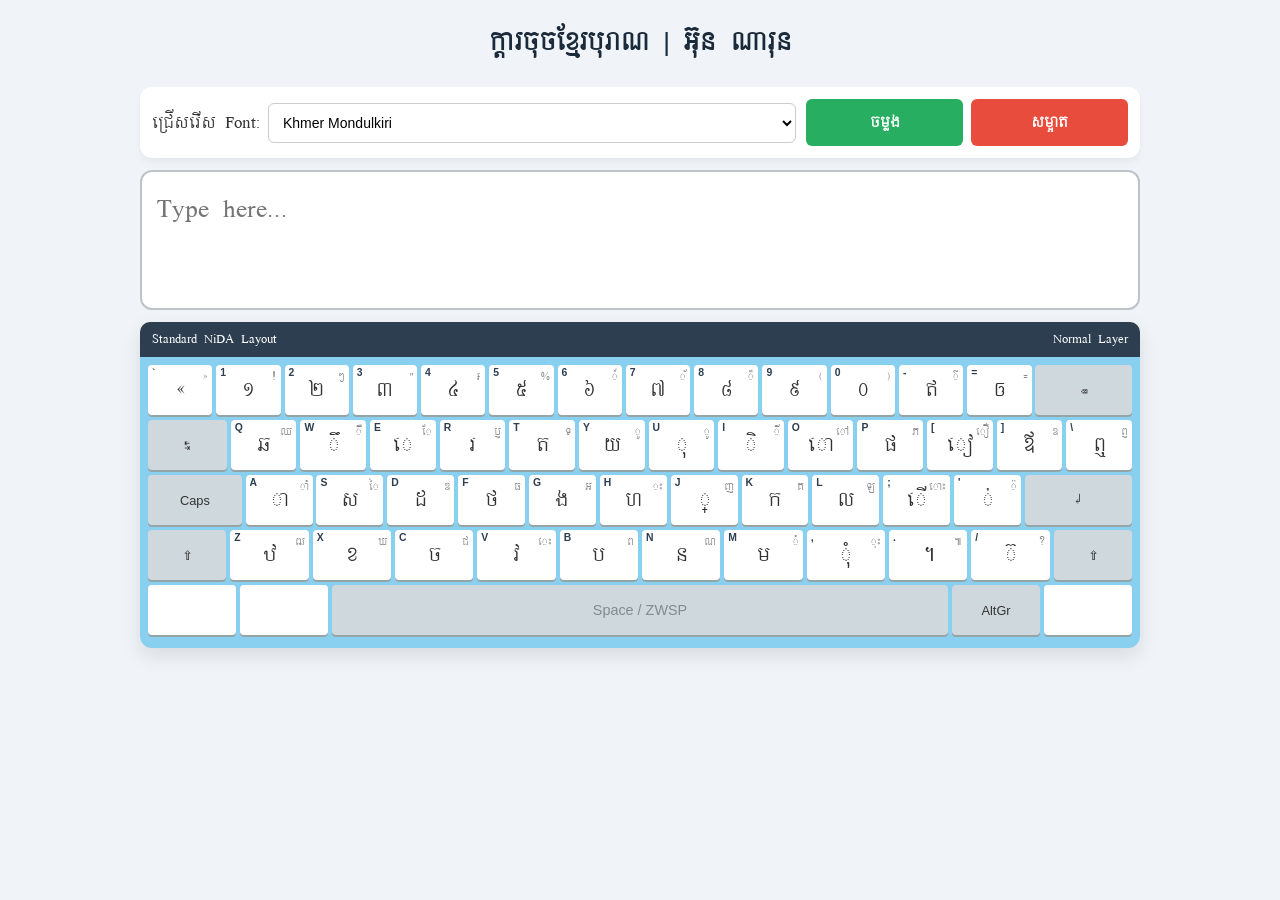
<file: keyboard.html>
<!DOCTYPE html>
<html lang="km">
<head>
    <meta charset="UTF-8">
    <meta name="viewport" content="width=device-width, initial-scale=1.0">
    <title>Khmer Angkor Responsive Keyboard Pro</title>

    <style>
        /* =========================================================
           ១. ទាញយក Font ពី Local Folder "fonts/" ដោយប្រើ @font-face
           ========================================================= */
		@font-face {
            font-family: 'Khmer Mondulkiri';
            src: url('./fonts/Mondulkiri-R.ttf') format('truetype');
        }	

        @font-face {
            font-family: '!Narun-Pre Angkor';
            src: url('./fonts/!Narun-Pre Angkor.ttf') format('truetype');
        }

        @font-face {
            font-family: '!Narun-Angkor 1';
            src: url('./fonts/!Narun-Angkor 1.ttf') format('truetype');
        }

        @font-face {
            font-family: '!Narun-Angkor 3';
            src: url('./fonts/!Narun-Angkor 3.ttf') format('truetype');
        }

        @font-face {
            font-family: '!Narun-Angkor 5';
            src: url('./fonts/!Narun-Angkor 5.ttf') format('truetype');
        }

        /* Variables */
        :root {
            --primary-bg: #f0f4f8;
            --kb-container: #2c3e50;
            --kb-accent: #89cff0;
            --key-white: #ffffff;
            --key-special: #cfd8dc;
            --key-active: #3498db;
            --text-dark: #333;
            /* Font ដើម */
            --khmer-font: 'Khmer Mondulkiri', 'Kantumruy Pro', sans-serif;
        }

        * { box-sizing: border-box; margin: 0; padding: 0; }

        body {
            font-family: 'Khmer Mondulkiri', sans-serif;
            background-color: var(--primary-bg);
            color: var(--text-dark);
            display: flex;
            flex-direction: column;
            align-items: center;
            padding: 10px;
            min-height: 100vh;
        }

        .app-container {
            width: 100%;
            max-width: 1000px;
            display: flex;
            flex-direction: column;
            gap: 12px;
        }

        header { text-align: center; margin: 10px 0; }
        header h2 { font-size: 1.5rem; color: #1a2a3a; }

        /* Toolbar Section */
        .toolbar {
            display: flex;
            flex-wrap: wrap;
            gap: 10px;
            background: white;
            padding: 12px;
            border-radius: 12px;
            box-shadow: 0 4px 6px rgba(0,0,0,0.05);
            align-items: center;
        }

        .font-box {
            flex: 2;
            min-width: 250px;
            display: flex;
            align-items: center;
            gap: 8px;
        }

        .font-box select {
            flex: 1;
            padding: 10px;
            border: 1px solid #ccc;
            border-radius: 6px;
            outline: none;
            font-size: 14px;
            background-color: #fff;
            cursor: pointer;
        }

        .btn-group {
            flex: 1;
            display: flex;
            gap: 8px;
            min-width: 180px;
        }

        .btn {
            flex: 1;
            padding: 10px;
            border: none;
            border-radius: 6px;
            color: white;
            font-weight: bold;
            cursor: pointer;
            font-size: 14px;
            transition: opacity 0.2s;
			font-family: 'Khmer Mondulkiri', sans-serif;
			
        }

        .btn-copy { background-color: #27ae60; }
        .btn-clear { background-color: #e74c3c; }
        .btn:hover { opacity: 0.9; }

        /* Textarea Output */
        #output {
            width: 100%;
            height: 140px;
            font-size: 24px;
            padding: 15px;
            border: 2px solid #bdc3c7;
            border-radius: 12px;
            outline: none;
            resize: none;
            font-family: var(--khmer-font);
            background: white;
        }

        /* Keyboard Layout */
        .keyboard-area {
            background-color: var(--kb-accent);
            padding: 8px;
            border-radius: 12px;
            box-shadow: 0 8px 20px rgba(0,0,0,0.1);
            user-select: none;
            width: 100%;
        }

        .kb-info {
            display: flex;
            justify-content: space-between;
            background: var(--kb-container);
            color: white;
            padding: 6px 12px;
            margin: -8px -8px 8px -8px;
            border-radius: 10px 10px 0 0;
            font-size: 12px;
        }

        .row {
            display: flex;
            width: 100%;
            gap: 0.4%;
            margin-bottom: 5px;
        }

        .key {
            background: var(--key-white);
            flex: 1;
            height: 50px;
            display: flex;
            align-items: center;
            justify-content: center;
            border-radius: 4px;
            cursor: pointer;
            box-shadow: 0 2px 0 #95a5a6;
            font-size: 1.2rem;
            font-family: var(--khmer-font);
            position: relative;
            transition: all 0.05s;
        }

        .key.special { background: var(--key-special); font-size: 0.8rem; font-family: sans-serif; }
        .key.backspace { flex: 1.5; }
        .key.tab { flex: 1.2; }
        .key.caps { flex: 1.4; }
        .key.enter { flex: 1.6; }
        .key.shift { flex: 2.1; }
        .key.space { flex: 7; font-size: 0.9rem; font-family: sans-serif; color: #7f8c8d; }
        
        .key.active-mod { background: var(--key-active) !important; color: white; }

        .key.pressing {
            transform: translateY(2px);
            box-shadow: 0 0 0 transparent;
            background-color: #dff9fb;
            animation: shake 0.1s linear;
        }

        @keyframes shake {
            0% { transform: translate(1px, 1px) rotate(0deg); }
            50% { transform: translate(-1px, -1px) rotate(1deg); }
            100% { transform: translate(0, 0) rotate(0deg); }
        }

        /* Label សម្រាប់បង្ហាញអក្សរ Latin នៅជ្រុងខាងឆ្វេងលើ */
        .latin-char {
            position: absolute;
            top: 2px;
            left: 4px;
            font-size: 0.65rem;
            font-weight: bold;
            color: #2c3e50;
            font-family: sans-serif;
        }

        /* Hint Char (Shift) នៅជ្រុងខាងស្តាំលើ */
        .hint-char {
            position: absolute;
            top: 2px;
            right: 4px;
            font-size: 0.6rem;
            color: #888;
        }

        @media (max-width: 600px) {
            .key { height: 42px; font-size: 1rem; }
            .hint-char, .latin-char { font-size: 0.5rem; }
            .kb-info span:first-child { display: none; }
            #output { font-size: 20px; height: 100px; }
        }
    </style>
</head>
<body>

    <div class="app-container">
        <header>
            <h2>ក្ដារចុចខ្មែរ​បុរាណ​ | អ៊ុន ណារុន</h2>
        </header>

        <div class="toolbar">
            <div class="font-box">
                <label for="fontSelector">ជ្រើសរើស Font:</label>
                <select id="fontSelector">
                    <option value="Khmer Mondulkiri">Khmer Mondulkiri</option>
                    <option value="!Narun-Pre Angkor">!Narun-Pre Angkor</option>
                    <option value="!Narun-Angkor 1">!Narun-Angkor 1</option>
                    <option value="!Narun-Angkor 3">!Narun-Angkor 3</option>
                    <option value="!Narun-Angkor 5">!Narun-Angkor 5</option>
                </select>
            </div>
            <div class="btn-group">
                <button class="btn btn-copy" onclick="copyResult()">ចម្លង</button>
                <button class="btn btn-clear" onclick="clearResult()">សម្អាត</button>
            </div>
        </div>

        <textarea id="output" placeholder="Type here..."></textarea>

        <div class="keyboard-area">
            <div class="kb-info">
                <span>Standard NiDA Layout</span>
                <span id="layer-text">Normal Layer</span>
            </div>
            <div id="kb-grid"></div>
        </div>
    </div>

<script>
    const output = document.getElementById('output');
    const fontSelector = document.getElementById('fontSelector');
    const layerText = document.getElementById('layer-text');
    let isShift = false;
    let isAlt = false;

    // ការដូរ Font តាមការជ្រើសរើសចេញពី Dropdown
    fontSelector.addEventListener('change', () => {
        const fontName = fontSelector.value;
        document.documentElement.style.setProperty('--khmer-font', `'${fontName}', sans-serif`);
    });

    function copyResult() {
        output.select();
        document.execCommand('copy');
        alert("បានចម្លងអត្ថបទរួចរាល់!");
    }

    function clearResult() {
        if(confirm("តើអ្នកចង់សម្អាតអត្ថបទមែនទេ?")) output.value = "";
    }

    /* =========================================================
       ២. អនុគមន៍ស្វ័យកែតម្រូវតាមក្បួន Khmer Angkor / Unicode Rules
       ========================================================= */
    function autoCorrectKhmerText(text) {
        let res = text;

        // ១. ស្វ័យកែតម្រូវតួអក្សរវាយច្រឡំ
        res = res.replace(/\u179A\u179B/g, '\u17AB'); // រ + ញ -> ឫ
        res = res.replace(/\u17AB\u17BB/g, '\u17AC'); // ឫ + ុ -> ឬ
        res = res.replace(/\u17A7\u17B7/g, '\u17B1'); // ឧ + ិ -> ឱ
        res = res.replace(/\u17A7\u17CC/g, '\u17B1'); // ឧ + ៌ -> ឱ
        res = res.replace(/\u17A7\u17CD/g, '\u17B1'); // ឧ + ៍ -> ឱ
        res = res.replace(/\u17AA\u1799/g, '\u17B2'); // ឪ + យ -> ឱ្យ
        res = res.replace(/\u17B3\u1799/g, '\u17B2'); // ឳ + យ -> ឱ្យ
        res = res.replace(/\u17A5\u17B6/g, '\u1789'); // ឥ + ា -> ញ
        res = res.replace(/\u17AD\u17B6/g, '\u1789'); // ឭ + ា -> ញ
        res = res.replace(/\u17AE\u17B6/g, '\u1789'); // ឮ + ា -> ញ

        // ២. ស្រៈ ោ [U+17C4] និង ស្រៈ ើ [U+17BE]
        res = res.replace(/\u17B6\u17C1/g, '\u17C4'); // ា + េ -> ោ
        res = res.replace(/\u17C1\u17B6/g, '\u17C4'); // េ + ា -> ោ
        res = res.replace(/\u17C1\u17B8/g, '\u17BE'); // េ + ី -> ើ

        // ៣. ស្រៈមាននិគ្គហិត [U+17C6]
        res = res.replace(/\u17C6\u17BB/g, '\u17BB\u17C6'); // ំ + ុ -> ុ + ំ
        res = res.replace(/\u17C6\u17B6/g, '\u17B6\u17C6'); // ំ + ា -> ា + ំ

        // ៤. ជើង + ស្រៈ (រុញស្រៈទៅក្រោយជើងព្យញ្ជនៈ)
        res = res.replace(/([\u17B6-\u17C5])(\u17D2[\u1780-\u17A2])/g, '$2$1');

        // ៥. ជើង + ត្រ [U+17D2][U+179A] (រុញជើង ្រ ទៅក្រោយជើងព្យញ្ជនៈមួយទៀត)
        res = res.replace(/(\u17D2\u179A)(\u17D2[\u1780-\u1799\u179B-\u17A2])/g, '$2$1');

        // ៦. ជើង + វណ្ណយុត្តិប្តូរមូលលេខ (រុញវណ្ណយុត្តិប្តូរមូលលេខទៅក្រោយជើង)
        res = res.replace(/([\u17C9\u17CA])(\u17D2[\u1780-\u17A2])/g, '$2$1');

        // ៧. វណ្ណយុត្តិប្តូរមូលលេខ + ស្រៈ (រុញវណ្ណយុត្តិទៅមុខស្រៈ)
        res = res.replace(/([\u17B6-\u17C5])([\u17C9\u17CA])/g, '$2$1');

        // ៨. ស្វ័យកែតម្រូវជើង ដ [U+178A] និង ជើង ត [U+178F] តាមក្បួនប្រកប
        res = res.replace(/\u178E\u17D2\u178F/g, '\u178E\u17D2\u178A'); // ណ + ជើង ត -> ណ + ជើង ដ
        res = res.replace(/\u1793\u17D2\u178A/g, '\u1793\u17D2\u178F'); // ន + ជើង ដ -> ន + ជើង ត

        return res;
    }

    /* Map សម្រាប់បម្លែង Key Code ទៅជាអក្សរ Latin/Symbol ដើមនៅលើ Key */
    const latinMap = {
        'Backquote': '`', 'Digit1': '1', 'Digit2': '2', 'Digit3': '3', 'Digit4': '4', 'Digit5': '5', 'Digit6': '6', 'Digit7': '7', 'Digit8': '8', 'Digit9': '9', 'Digit0': '0', 'Minus': '-', 'Equal': '=',
        'KeyQ': 'Q', 'KeyW': 'W', 'KeyE': 'E', 'KeyR': 'R', 'KeyT': 'T', 'KeyY': 'Y', 'KeyU': 'U', 'KeyI': 'I', 'KeyO': 'O', 'KeyP': 'P', 'BracketLeft': '[', 'BracketRight': ']', 'Backslash': '\\',
        'KeyA': 'A', 'KeyS': 'S', 'KeyD': 'D', 'KeyF': 'F', 'KeyG': 'G', 'KeyH': 'H', 'KeyJ': 'J', 'KeyK': 'K', 'KeyL': 'L', 'Semicolon': ';', 'Quote': "'",
        'KeyZ': 'Z', 'KeyX': 'X', 'KeyC': 'C', 'KeyV': 'V', 'KeyB': 'B', 'KeyN': 'N', 'KeyM': 'M', 'Comma': ',', 'Period': '.', 'Slash': '/'
    };

    const maps = {
        normal: {
            'Backquote': '«', 'Digit1': '១', 'Digit2': '២', 'Digit3': '៣', 'Digit4': '៤', 'Digit5': '៥', 'Digit6': '៦', 'Digit7': '៧', 'Digit8': '៨', 'Digit9': '៩', 'Digit0': '០', 'Minus': 'ឥ', 'Equal': 'ឲ',
            'KeyQ': 'ឆ', 'KeyW': 'ឹ', 'KeyE': 'េ', 'KeyR': 'រ', 'KeyT': 'ត', 'KeyY': 'យ', 'KeyU': 'ុ', 'KeyI': 'ិ', 'KeyO': 'ោ', 'KeyP': 'ផ', 'BracketLeft': 'ៀ', 'BracketRight': 'ឪ', 'Backslash': 'ឮ',
            'KeyA': 'ា', 'KeyS': 'ស', 'KeyD': 'ដ', 'KeyF': 'ថ', 'KeyG': 'ង', 'KeyH': 'ហ', 'KeyJ': '្', 'KeyK': 'ក', 'KeyL': 'ល', 'Semicolon': 'ើ', 'Quote': '់',
            'KeyZ': 'ឋ', 'KeyX': 'ខ', 'KeyC': 'ច', 'KeyV': 'វ', 'KeyB': 'ប', 'KeyN': 'ន', 'KeyM': 'ម', 'Comma': 'ុំ', 'Period': '។', 'Slash': '៊'
        },
        shift: {
            'Backquote': '»', 'Digit1': '!', 'Digit2': 'ៗ', 'Digit3': '"', 'Digit4': '៛', 'Digit5': '%', 'Digit6': '៍', 'Digit7': '័', 'Digit8': '៏', 'Digit9': '(', 'Digit0': ')', 'Minus': '៌', 'Equal': '=',
            'KeyQ': 'ឈ', 'KeyW': 'ឺ', 'KeyE': 'ែ', 'KeyR': 'ឬ', 'KeyT': 'ទ', 'KeyY': 'ួ', 'KeyU': 'ូ', 'KeyI': 'ី', 'KeyO': 'ៅ', 'KeyP': 'ភ', 'BracketLeft': 'ឿ', 'BracketRight': 'ឧ', 'Backslash': 'ឭ',
            'KeyA': 'ាំ', 'KeyS': 'ៃ', 'KeyD': 'ឌ', 'KeyF': 'ធ', 'KeyG': 'អ', 'KeyH': 'ះ', 'KeyJ': 'ញ', 'KeyK': 'គ', 'KeyL': 'ឡ', 'Semicolon': 'ោះ', 'Quote': '៉',
            'KeyZ': 'ឍ', 'KeyX': 'ឃ', 'KeyC': 'ជ', 'KeyV': 'េះ', 'KeyB': 'ព', 'KeyN': 'ណ', 'KeyM': 'ំ', 'Comma': 'ុះ', 'Period': '៕', 'Slash': '?'
        },
        alt: {
            'Digit1': '\u200C', 'Digit2': '@', 'Digit3': '៑', 'Digit4': '$', 'Digit5': '€', 'Digit6': '៙', 'Digit7': '៚', 'Digit8': '*', 'Digit9': '{', 'Digit0': '}', 'Minus': '≈', 'Equal': '៎',
            'KeyE': 'ឯ', 'KeyR': 'ឫ', 'KeyT': 'ឨ', 'KeyU': '[', 'KeyI': 'ឦ', 'KeyO': 'ឱ', 'KeyP': 'ឰ', 'BracketLeft': 'ឩ', 'BracketRight': 'ឳ',
            'KeyA': '+', 'KeyS': '-', 'KeyD': 'x', 'KeyF': '÷', 'KeyG': ':', 'KeyH': '‘', 'KeyJ': '’', 'KeyK': 'ឝ', 'KeyL': '៘', 'Semicolon': '៖', 'Quote': 'ៈ',
            'KeyZ': '<', 'KeyX': '>', 'KeyC': '#', 'KeyV': '&', 'KeyB': 'ឞ', 'KeyN': ';', 'KeyM': '៓', 'Comma': ',', 'Period': '.', 'Slash': '/'
        },
        altShift: {
            'Digit1': '៱', 'Digit2': '៲', 'Digit3': '៳', 'Digit4': '៴', 'Digit5': '៵', 'Digit6': '៶', 'Digit7': '៷', 'Digit8': '៸', 'Digit9': '៹', 'Digit0': '៰',
            'KeyQ': '᧠', 'KeyW': '᧡', 'KeyE': '᧢', 'KeyR': '᧣', 'KeyT': '᧤', 'KeyY': '᧥', 'KeyU': '᧦', 'KeyI': '᧧', 'KeyO': '᧨', 'KeyP': '᧩', 'BracketLeft': '᧪', 'BracketRight': '᧫',
            'KeyA': '᧬', 'KeyS': '᧭', 'KeyD': '᧮', 'KeyF': '᧯', 'KeyG': '᧰', 'KeyH': '᧱', 'KeyJ': '᧲', 'KeyK': '᧳', 'KeyL': '᧴', 'Semicolon': '᧵','Quote': '᧶',
            'KeyZ': '᧷', 'KeyX': '᧸', 'KeyC': '᧹', 'KeyV': '᧺', 'KeyB': '᧻', 'KeyN': '᧼', 'KeyM': '᧽', 'Comma': '᧾', 'Period': '᧿'
        }
    };

    const structure = [
        ['Backquote', 'Digit1', 'Digit2', 'Digit3', 'Digit4', 'Digit5', 'Digit6', 'Digit7', 'Digit8', 'Digit9', 'Digit0', 'Minus', 'Equal', 'Backspace'],
        ['Tab', 'KeyQ', 'KeyW', 'KeyE', 'KeyR', 'KeyT', 'KeyY', 'KeyU', 'KeyI', 'KeyO', 'KeyP', 'BracketLeft', 'BracketRight', 'Backslash'],
        ['Caps', 'KeyA', 'KeyS', 'KeyD', 'KeyF', 'KeyG', 'KeyH', 'KeyJ', 'KeyK', 'KeyL', 'Semicolon', 'Quote', 'Enter'],
        ['ShiftLeft', 'KeyZ', 'KeyX', 'KeyC', 'KeyV', 'KeyB', 'KeyN', 'KeyM', 'Comma', 'Period', 'Slash', 'ShiftRight'],
        ['CtrlLeft', 'AltLeft', 'Space', 'AltRight', 'CtrlRight']
    ];

    function renderKeyboard() {
        const grid = document.getElementById('kb-grid');
        grid.innerHTML = '';

        let currentMap;
        if (isAlt && isShift) { currentMap = maps.altShift; layerText.innerText = "AltGr + Shift Layer"; }
        else if (isAlt) { currentMap = maps.alt; layerText.innerText = "AltGr Layer"; }
        else if (isShift) { currentMap = maps.shift; layerText.innerText = "Shift Layer"; }
        else { currentMap = maps.normal; layerText.innerText = "Normal Layer"; }

        structure.forEach(rowKeys => {
            const rowDiv = document.createElement('div');
            rowDiv.className = 'row';
            rowKeys.forEach(code => {
                const key = document.createElement('div');
                key.className = 'key ' + code.toLowerCase();
                key.id = code;

                const char = currentMap[code] || '';
                
                if (code === 'Backspace') key.innerHTML = '⌫';
                else if (code === 'Tab') key.innerHTML = '↹';
                else if (code === 'Enter') key.innerHTML = '↵';
                else if (code === 'Space') key.innerHTML = 'Space / ZWSP';
                else if (code.includes('Shift')) { key.innerHTML = '⇧'; if(isShift) key.classList.add('active-mod'); }
                else if (code === 'AltRight') { key.innerHTML = 'AltGr'; if(isAlt) key.classList.add('active-mod'); }
                else if (code === 'Caps') key.innerHTML = 'Caps';
                else {
                    key.innerText = char;

                    // បញ្ចូលអក្សរ Latin នៅជ្រុងខាងឆ្វេងលើនៃ Key
                    if (latinMap[code]) {
                        const latinSpan = document.createElement('span');
                        latinSpan.className = 'latin-char';
                        latinSpan.innerText = latinMap[code];
                        key.appendChild(latinSpan);
                    }

                    // បង្ហាញ Hint Char (Shift) នៅជ្រុងខាងស្តាំលើ (នៅពេលមិនទាន់ចុច Shift)
                    if (!isShift && !isAlt && maps.shift[code]) {
                        const hint = document.createElement('span');
                        hint.className = 'hint-char';
                        hint.innerText = maps.shift[code];
                        key.appendChild(hint);
                    }
                }

                if (['Backspace', 'Tab', 'Enter', 'Caps', 'ShiftLeft', 'ShiftRight', 'AltRight', 'Space'].includes(code)) {
                    key.classList.add('special');
                }

                key.onmousedown = (e) => { e.preventDefault(); handleAction(code); };
                rowDiv.appendChild(key);
            });
            grid.appendChild(rowDiv);
        });
    }

    function handleAction(code) {
        const el = document.getElementById(code);
        if(el) { el.classList.add('pressing'); setTimeout(() => el.classList.remove('pressing'), 100); }

        if (code.includes('Shift')) { isShift = !isShift; renderKeyboard(); return; }
        if (code === 'AltRight') { isAlt = !isAlt; renderKeyboard(); return; }

        const start = output.selectionStart;
        const end = output.selectionEnd;

        if (code === 'Backspace') {
            if (start === end) {
                output.value = output.value.substring(0, start - 1) + output.value.substring(end);
                output.selectionStart = output.selectionEnd = start - 1;
            } else {
                output.value = output.value.substring(0, start) + output.value.substring(end);
                output.selectionStart = output.selectionEnd = start;
            }
        } 
        else if (code === 'Enter') {
            output.value = output.value.substring(0, start) + "\n" + output.value.substring(end);
            output.selectionStart = output.selectionEnd = start + 1;
        }
        else if (code === 'Space') {
            const spaceChar = isShift ? '\u0020' : '\u200B';
            output.value = output.value.substring(0, start) + spaceChar + output.value.substring(end);
            output.selectionStart = output.selectionEnd = start + 1;
        }
        else {
            const activeMap = (isAlt && isShift) ? maps.altShift : (isAlt ? maps.alt : (isShift ? maps.shift : maps.normal));
            const typed = activeMap[code] || '';
            if (typed) {
                output.value = output.value.substring(0, start) + typed + output.value.substring(end);
                output.selectionStart = output.selectionEnd = start + typed.length;
                if (isShift && !isAlt) { isShift = false; renderKeyboard(); }
            }
        }

        // ដំណើរការស្វ័យកែតម្រូវ
        const currentPos = output.selectionStart;
        output.value = autoCorrectKhmerText(output.value);
        output.selectionStart = output.selectionEnd = currentPos;

        output.focus();
    }

    // Physical Keyboard Sync
    window.addEventListener('keydown', (e) => {
        if (e.code.includes('Shift')) { isShift = true; renderKeyboard(); }
        if (e.code === 'AltRight') { isAlt = true; renderKeyboard(); e.preventDefault(); }
        
        if (structure.flat().includes(e.code)) {
            if (maps.normal[e.code] || ['Space', 'Enter', 'Backspace'].includes(e.code)) {
                e.preventDefault();
                handleAction(e.code);
            }
        }
    });

    window.addEventListener('keyup', (e) => {
        if (e.code.includes('Shift')) { isShift = false; renderKeyboard(); }
        if (e.code === 'AltRight') { isAlt = false; renderKeyboard(); }
    });

    renderKeyboard();
</script>
</body>
</html>
</file>
